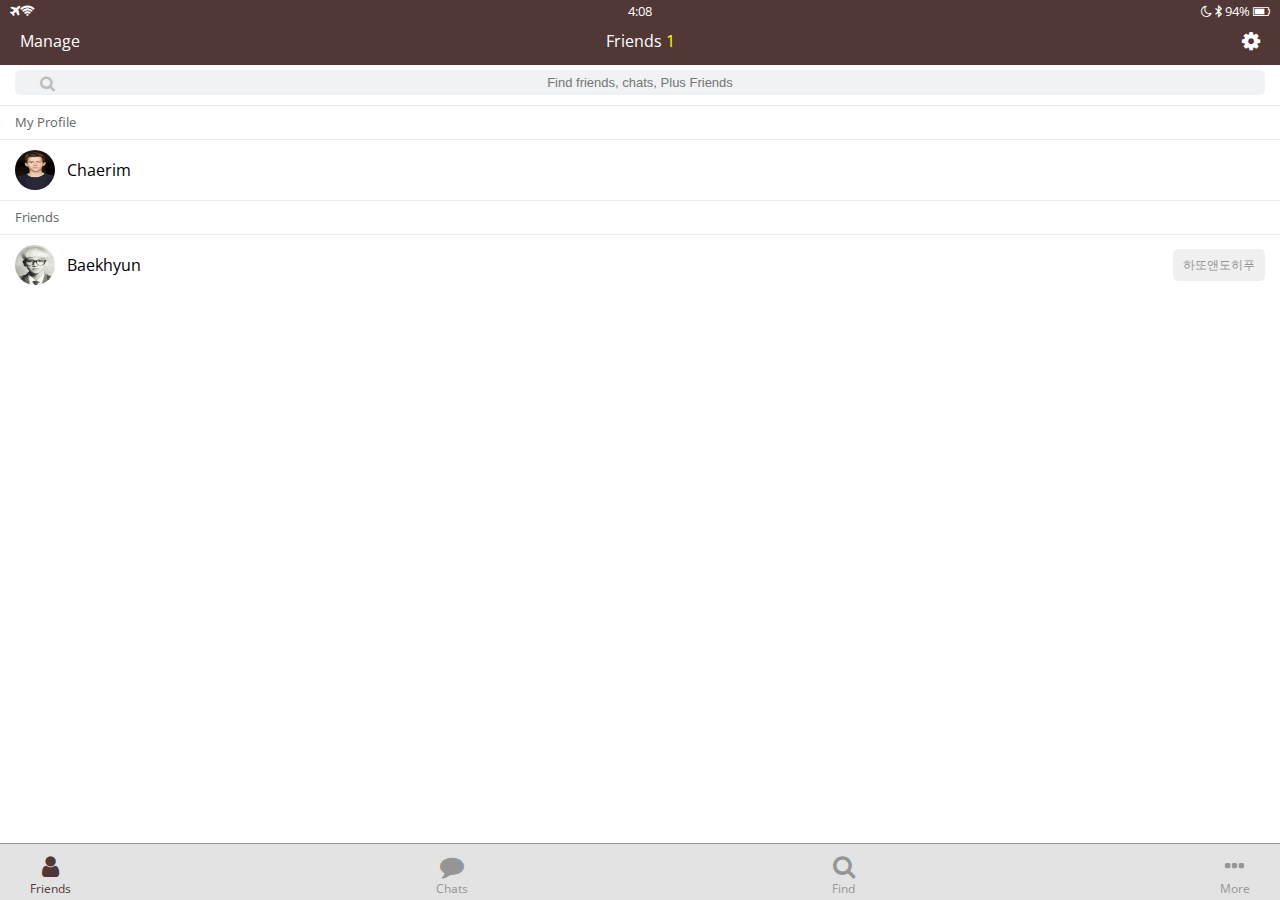
<file: index.html>
<!DOCTYPE html>
<html lang="en">
<head>
  <meta charset="UTF-8">
  <meta name="viewport" content="width=device-width, initial-scale=1.0">
  <meta http-equiv="X-UA-Compatible" content="ie=edge">
  <title>Friends</title>
  <link rel="stylesheet" href="https://stackpath.bootstrapcdn.com/font-awesome/4.7.0/css/font-awesome.min.css">
  <link rel="stylesheet" href="css/style.css">
</head>
<body>
  <header class="top__header">
    <div class="header__top">
      <div class="header__top__column">
        <i class="fa fa-plane"></i><i class="fa fa-wifi"></i>
      </div>
      <div class="header__top__column">
        <span class="header__top__time">4:08</span>
      </div>
      <div class="header__top__column">
        <i class="fa fa-moon-o"></i>
        <i class="fa fa-bluetooth-b"></i>
        <span class="header__top__battery">94%</span>
        <i class="fa fa-battery-three-quarters"></i>
      </div>
    </div>
    <div class="header__bottom">
      <div class="header__bottom__column">
        <span class="header__bottom__menu">Manage</span>
      </div>
      <div class="header__bottom__column">
        <span class="header__bottom__center">Friends</span>
        <span class="header__bottom__number">1</span>
      </div>
      <div class="header__bottom__column">
        <i class="fa fa-cog fa-lg"></i>
      </div>
    </div>
  </header>
  <main class="friends">
    <div class="search-bar">
      <i class="fa fa-search"></i>
      <input type="text" placeholder="Find friends, chats, Plus Friends">
    </div>
    <section class="friends__section">
      <header class="friends__section-header">
        <h6 class="friends__section-title">My Profile</h6>
      </header>
      <div class="friends__section-rows">
        <div class="friends__section-row">
          <img src="images/guest_biopic-holland_1.jpg" alt="">
          <span class="friends__section-name">Chaerim</span>
        </div>
      </div>
    </section>
    <section class="friends__section">
      <header class="friends__section-header">
        <h6 class="friends__section-title">Friends</h6>
      </header>
      <div class="friends__section-rows with-tagline">
        <div class="friends__section-column">
          <img src="images/baekhyun.jpg" alt="">
          <span class="friends__section-name">Baekhyun</span>
        </div>
        <div class="friends__section-column">
        <span class="friends__section-tagline">하또앤도히푸</span>
        </div>
      </div>
    </section>
  </main>
  <nav class="tab-bar">
    <a href="index.html" class="tab-bar__tab tab-bar__tab-selected">
      <i class="fa fa-user"></i>
      <span class="tab-bar__title">Friends</span>
    </a>
    <a href="chats.html" class="tab-bar__tab">
      <i class="fa fa-comment"></i>
      <span class="tab-bar__title">Chats</span>
    </a>
    <a href="find.html" class="tab-bar__tab">
      <i class="fa fa-search"></i>
      <span class="tab-bar__title">Find</span>
    </a>
    <a href="more.html" class="tab-bar__tab">
      <i class="fa fa-ellipsis-h"></i>
      <span class="tab-bar__title">More</span>
    </a>
  </nav>
</body>
</html>
</file>
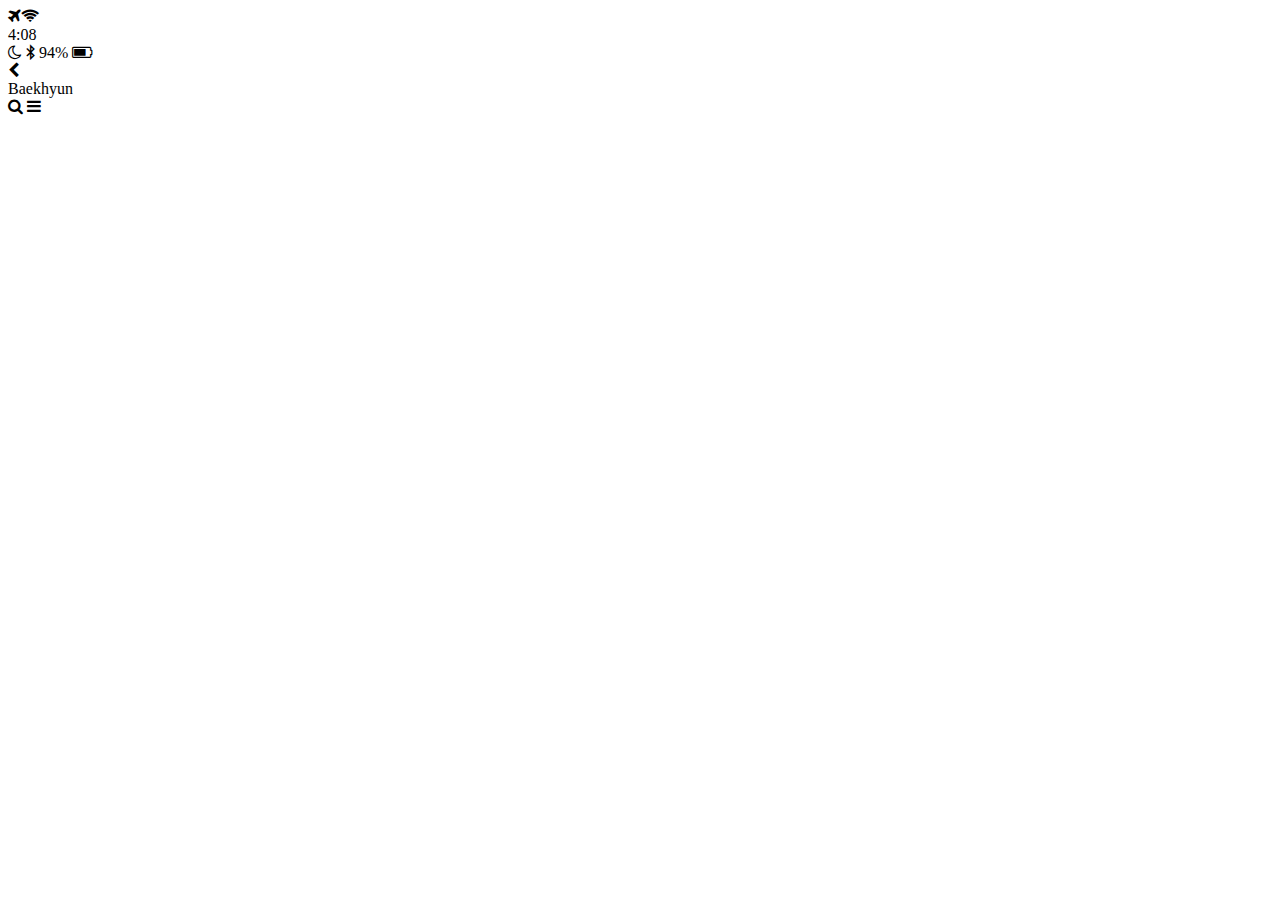
<file: chat.html>
<!DOCTYPE html>
<html lang="en">
<head>
  <meta charset="UTF-8">
  <meta name="viewport" content="width=device-width, initial-scale=1.0">
  <meta http-equiv="X-UA-Compatible" content="ie=edge">
  <title>Chat</title>
  <link rel="stylesheet" href="https://stackpath.bootstrapcdn.com/font-awesome/4.7.0/css/font-awesome.min.css">
</head>
<body>
  <header>
    <div class="header__top">
      <div class="header__top__column">
        <i class="fa fa-plane"></i><i class="fa fa-wifi"></i>
      </div>
      <div class="header__top__column">
        <span class="header__top__time">4:08</span>
      </div>
      <div class="header__top__column">
        <i class="fa fa-moon-o"></i>
        <i class="fa fa-bluetooth-b"></i>
        <span class="header__top__battery">94%</span>
        <i class="fa fa-battery-three-quarters"></i>
      </div>
    </div>
    <div class="header__bottom">
      <div class="header__bottom__column">
        <i class="fa fa-chevron-left"></i>
      </div>
      <div class="header__bottom__column">
        <span class="header__bottom__center">Baekhyun</span>
      </div>
      <div class="header__bottom__column">
        <i class="fa fa-search"></i>
        <i class="fa fa-bars"></i>
      </div>
    </div>
  </header>
  <main></main>
  <nav></nav>
</body>
</html>
</file>
<file: css/style.css>
@import url('https://fonts.googleapis.com/css?family=Open+Sans:400,600');
@import 'reset.css';
@import 'header.css';
@import 'nav.css';
@import 'search-bar.css';
@import 'friends.css';

body {
  font-family: 'Open Sans', sans-serif;
  padding-top: 60px;
  padding-bottom: 60px;
}
</file>
